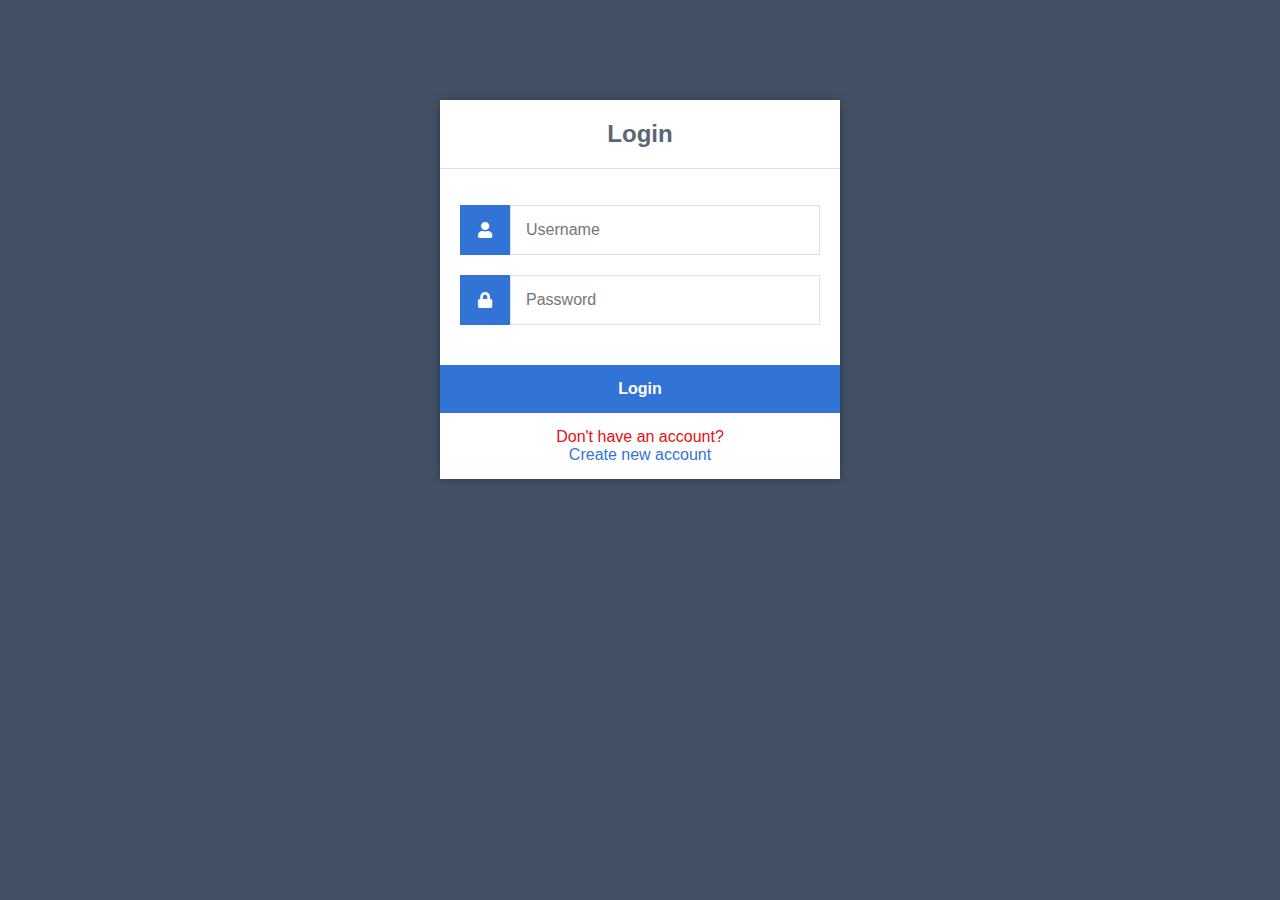
<file: index.html>
<!DOCTYPE html>
<html lang="en">
<head>
    <meta charset="UTF-8">
    <meta name="viewport" content="width=device-width, initial-scale=1.0">
    <title>Login</title>
    <link rel="stylesheet" href="style.css" type="text/css">
    <link rel="stylesheet" href="https://use.fontawesome.com/releases/v5.7.1/css/all.css">
</head>
<body>
    
    <div class="login">
        <h1>Login</h1>
        <form action="authenticate.php" method="post">
            <label for="username">
                <i class="fas fa-user"></i>
            </label>
            <input type="text" name="username" placeholder="Username" id="username">
            <label for="password">
                <i class="fas fa-lock"></i>
            </label>
            <input type="password" name="password" placeholder="Password" id="password">
            <input type="submit" value="Login">
        </form>
        <div class="create-account">
            <p>Don't have an account?</p><a href="register.html">Create new account</a>
        </div>
        
    </div>

    



</body>
</html>
</file>
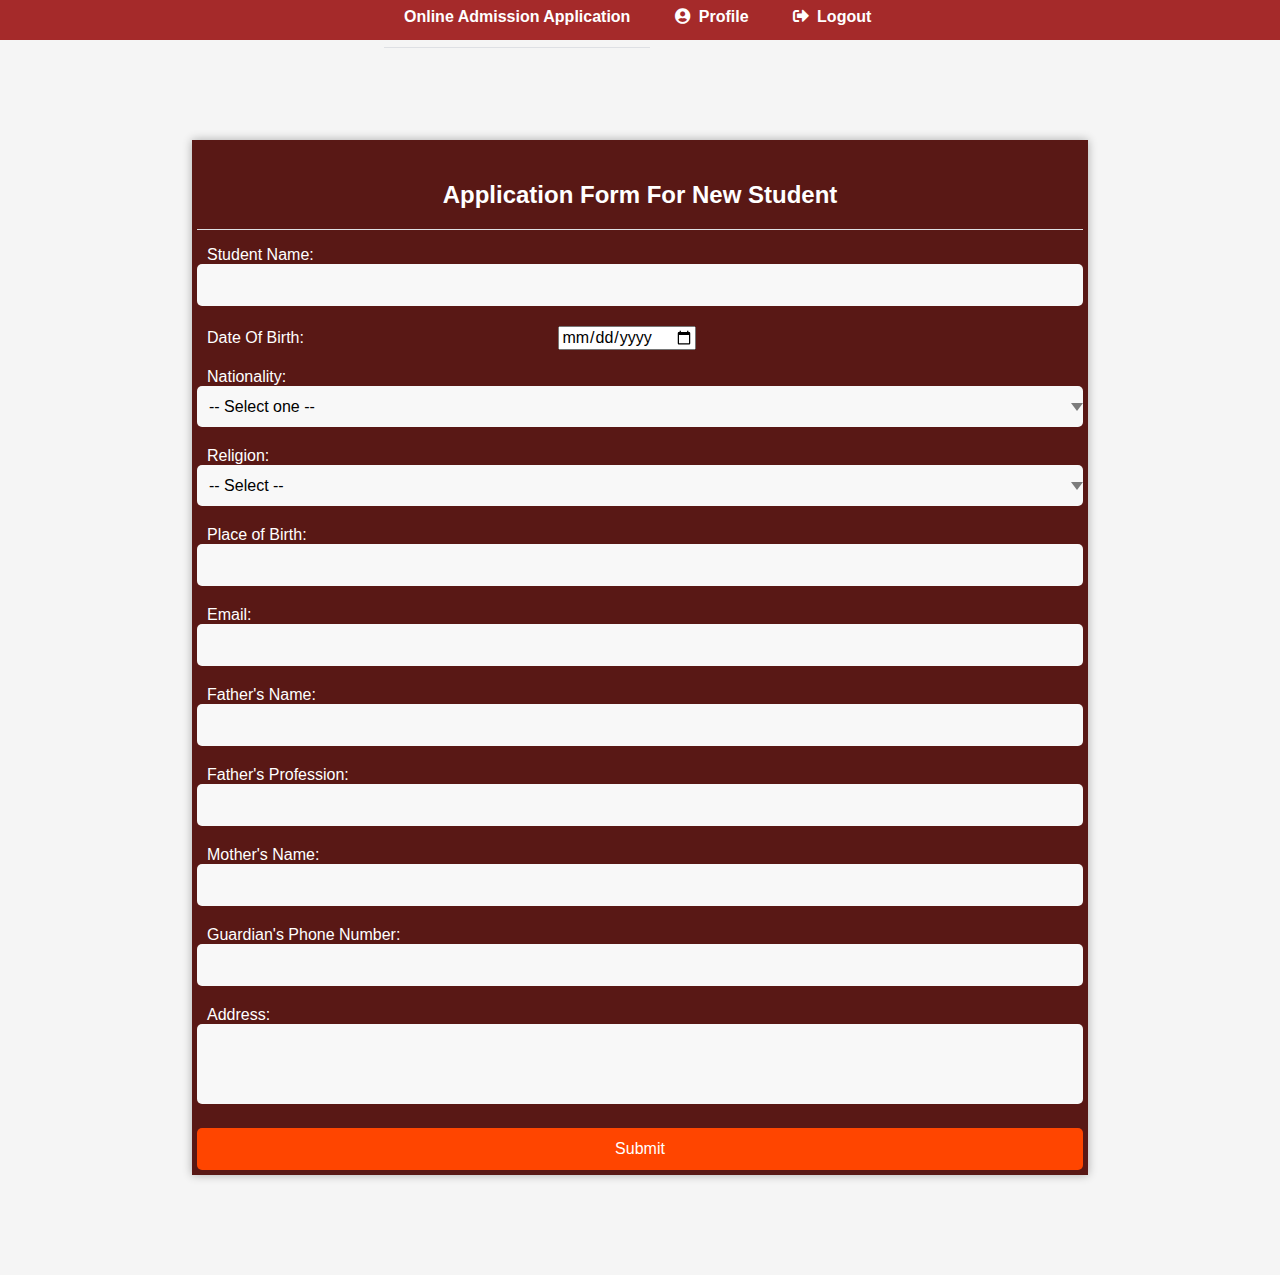
<file: application.html>
<!DOCTYPE html>
<html lang="en">
<head>
    <meta charset="UTF-8">
    <meta name="viewport" content="width=device-width, initial-scale=1.0">
    <title>Login</title>
    <link rel="stylesheet" href="form.css">
    <link rel="stylesheet" href="https://use.fontawesome.com/releases/v5.7.1/css/all.css">
    <link rel="stylesheet" href="https://cdnjs.cloudflare.com/ajax/libs/font-awesome/6.2.0/css/all.min.css" integrity="sha512-xh6O/CkQoPOWDdYTDqeRdPCVd1SpvCA9XXcUnZS2FmJNp1coAFzvtCN9BmamE+4aHK8yyUHUSCcJHgXloTyT2A==" crossorigin="anonymous" referrerpolicy="no-referrer">
</head>
<body>

    <nav class="navtop">
        <div>
            <h1><a href="home.php">Online Admission Application</a></h1>
            <a href="profile.php"><i class="fas fa-user-circle"></i>Profile</a>
            <a href="logout.php"><i class="fas fa-sign-out-alt"></i>Logout</a>
        </div>
    </nav>

    <div class="application">
        <h1>Application Form For New Student</h1>
        <form action="application.php" method="post">

            <label for="student_name">Student Name: </label>
            <input type="text" name="student_name" id="student_name" required>
            
            <label for="dob">Date Of Birth: </label>
            <input type="date" name="dob" id="dob" required><br><br>

            <label for="nationality">Nationality: </label>
            <select name="nationality">
                <option value="">-- Select one --</option>
                <option value="afghan">Afghan</option>
                <option value="albanian">Albanian</option>
                <option value="algerian">Algerian</option>
                <option value="american">American</option>
                <option value="andorran">Andorran</option>
                <option value="angolan">Angolan</option>
                <option value="antiguans">Antiguans</option>
                <option value="argentinean">Argentinean</option>
                <option value="armenian">Armenian</option>
                <option value="australian">Australian</option>
                <option value="austrian">Austrian</option>
                <option value="azerbaijani">Azerbaijani</option>
                <option value="bahamian">Bahamian</option>
                <option value="bahraini">Bahraini</option>
                <option value="bangladeshi">Bangladeshi</option>
                <option value="barbadian">Barbadian</option>
                <option value="barbudans">Barbudans</option>
                <option value="batswana">Batswana</option>
                <option value="belarusian">Belarusian</option>
                <option value="belgian">Belgian</option>
                <option value="belizean">Belizean</option>
                <option value="beninese">Beninese</option>
                <option value="bhutanese">Bhutanese</option>
                <option value="bolivian">Bolivian</option>
                <option value="bosnian">Bosnian</option>
                <option value="brazilian">Brazilian</option>
                <option value="british">British</option>
                <option value="bruneian">Bruneian</option>
                <option value="bulgarian">Bulgarian</option>
                <option value="burkinabe">Burkinabe</option>
                <option value="burmese">Burmese</option>
                <option value="burundian">Burundian</option>
                <option value="cambodian">Cambodian</option>
                <option value="cameroonian">Cameroonian</option>
                <option value="canadian">Canadian</option>
                <option value="cape verdean">Cape Verdean</option>
                <option value="central african">Central African</option>
                <option value="chadian">Chadian</option>
                <option value="chilean">Chilean</option>
                <option value="chinese">Chinese</option>
                <option value="colombian">Colombian</option>
                <option value="comoran">Comoran</option>
                <option value="congolese">Congolese</option>
                <option value="costa rican">Costa Rican</option>
                <option value="croatian">Croatian</option>
                <option value="cuban">Cuban</option>
                <option value="cypriot">Cypriot</option>
                <option value="czech">Czech</option>
                <option value="danish">Danish</option>
                <option value="djibouti">Djibouti</option>
                <option value="dominican">Dominican</option>
                <option value="dutch">Dutch</option>
                <option value="east timorese">East Timorese</option>
                <option value="ecuadorean">Ecuadorean</option>
                <option value="egyptian">Egyptian</option>
                <option value="emirian">Emirian</option>
                <option value="equatorial guinean">Equatorial Guinean</option>
                <option value="eritrean">Eritrean</option>
                <option value="estonian">Estonian</option>
                <option value="ethiopian">Ethiopian</option>
                <option value="fijian">Fijian</option>
                <option value="filipino">Filipino</option>
                <option value="finnish">Finnish</option>
                <option value="french">French</option>
                <option value="gabonese">Gabonese</option>
                <option value="gambian">Gambian</option>
                <option value="georgian">Georgian</option>
                <option value="german">German</option>
                <option value="ghanaian">Ghanaian</option>
                <option value="greek">Greek</option>
                <option value="grenadian">Grenadian</option>
                <option value="guatemalan">Guatemalan</option>
                <option value="guinea-bissauan">Guinea-Bissauan</option>
                <option value="guinean">Guinean</option>
                <option value="guyanese">Guyanese</option>
                <option value="haitian">Haitian</option>
                <option value="herzegovinian">Herzegovinian</option>
                <option value="honduran">Honduran</option>
                <option value="hungarian">Hungarian</option>
                <option value="icelander">Icelander</option>
                <option value="indian">Indian</option>
                <option value="indonesian">Indonesian</option>
                <option value="iranian">Iranian</option>
                <option value="iraqi">Iraqi</option>
                <option value="irish">Irish</option>
                <option value="israeli">Israeli</option>
                <option value="italian">Italian</option>
                <option value="ivorian">Ivorian</option>
                <option value="jamaican">Jamaican</option>
                <option value="japanese">Japanese</option>
                <option value="jordanian">Jordanian</option>
                <option value="kazakhstani">Kazakhstani</option>
                <option value="kenyan">Kenyan</option>
                <option value="kittian and nevisian">Kittian and Nevisian</option>
                <option value="kuwaiti">Kuwaiti</option>
                <option value="kyrgyz">Kyrgyz</option>
                <option value="laotian">Laotian</option>
                <option value="latvian">Latvian</option>
                <option value="lebanese">Lebanese</option>
                <option value="liberian">Liberian</option>
                <option value="libyan">Libyan</option>
                <option value="liechtensteiner">Liechtensteiner</option>
                <option value="lithuanian">Lithuanian</option>
                <option value="luxembourger">Luxembourger</option>
                <option value="macedonian">Macedonian</option>
                <option value="malagasy">Malagasy</option>
                <option value="malawian">Malawian</option>
                <option value="malaysian">Malaysian</option>
                <option value="maldivan">Maldivan</option>
                <option value="malian">Malian</option>
                <option value="maltese">Maltese</option>
                <option value="marshallese">Marshallese</option>
                <option value="mauritanian">Mauritanian</option>
                <option value="mauritian">Mauritian</option>
                <option value="mexican">Mexican</option>
                <option value="micronesian">Micronesian</option>
                <option value="moldovan">Moldovan</option>
                <option value="monacan">Monacan</option>
                <option value="mongolian">Mongolian</option>
                <option value="moroccan">Moroccan</option>
                <option value="mosotho">Mosotho</option>
                <option value="motswana">Motswana</option>
                <option value="mozambican">Mozambican</option>
                <option value="namibian">Namibian</option>
                <option value="nauruan">Nauruan</option>
                <option value="nepalese">Nepalese</option>
                <option value="new zealander">New Zealander</option>
                <option value="ni-vanuatu">Ni-Vanuatu</option>
                <option value="nicaraguan">Nicaraguan</option>
                <option value="nigerien">Nigerien</option>
                <option value="north korean">North Korean</option>
                <option value="northern irish">Northern Irish</option>
                <option value="norwegian">Norwegian</option>
                <option value="omani">Omani</option>
                <option value="pakistani">Pakistani</option>
                <option value="palauan">Palauan</option>
                <option value="panamanian">Panamanian</option>
                <option value="papua new guinean">Papua New Guinean</option>
                <option value="paraguayan">Paraguayan</option>
                <option value="peruvian">Peruvian</option>
                <option value="polish">Polish</option>
                <option value="portuguese">Portuguese</option>
                <option value="qatari">Qatari</option>
                <option value="romanian">Romanian</option>
                <option value="russian">Russian</option>
                <option value="rwandan">Rwandan</option>
                <option value="saint lucian">Saint Lucian</option>
                <option value="salvadoran">Salvadoran</option>
                <option value="samoan">Samoan</option>
                <option value="san marinese">San Marinese</option>
                <option value="sao tomean">Sao Tomean</option>
                <option value="saudi">Saudi</option>
                <option value="scottish">Scottish</option>
                <option value="senegalese">Senegalese</option>
                <option value="serbian">Serbian</option>
                <option value="seychellois">Seychellois</option>
                <option value="sierra leonean">Sierra Leonean</option>
                <option value="singaporean">Singaporean</option>
                <option value="slovakian">Slovakian</option>
                <option value="slovenian">Slovenian</option>
                <option value="solomon islander">Solomon Islander</option>
                <option value="somali">Somali</option>
                <option value="south african">South African</option>
                <option value="south korean">South Korean</option>
                <option value="spanish">Spanish</option>
                <option value="sri lankan">Sri Lankan</option>
                <option value="sudanese">Sudanese</option>
                <option value="surinamer">Surinamer</option>
                <option value="swazi">Swazi</option>
                <option value="swedish">Swedish</option>
                <option value="swiss">Swiss</option>
                <option value="syrian">Syrian</option>
                <option value="taiwanese">Taiwanese</option>
                <option value="tajik">Tajik</option>
                <option value="tanzanian">Tanzanian</option>
                <option value="thai">Thai</option>
                <option value="togolese">Togolese</option>
                <option value="tongan">Tongan</option>
                <option value="trinidadian or tobagonian">Trinidadian or Tobagonian</option>
                <option value="tunisian">Tunisian</option>
                <option value="turkish">Turkish</option>
                <option value="tuvaluan">Tuvaluan</option>
                <option value="ugandan">Ugandan</option>
                <option value="ukrainian">Ukrainian</option>
                <option value="uruguayan">Uruguayan</option>
                <option value="uzbekistani">Uzbekistani</option>
                <option value="venezuelan">Venezuelan</option>
                <option value="vietnamese">Vietnamese</option>
                <option value="welsh">Welsh</option>
                <option value="yemenite">Yemenite</option>
                <option value="zambian">Zambian</option>
                <option value="zimbabwean">Zimbabwean</option>
            </select>

            <label for="religion">Religion: </label>
            <select name="religion">
                <option value="">-- Select --</option>
                <option value="hinduism">Hinduism</option>
                <option value="islam">Islam</option>
                <option value="buddhism">Buddhism</option>
                <option value="christianity">Christianity</option>
                <option value="other">Other</option>
            </select>

            <label for="pob">Place of Birth:</label>
            <input type="text" id="pob" name="pob" required>

            <label for="email">Email:</label>
            <input type="email" id="email" name="email" required>

            <label for="f_name">Father's Name:</label>
            <input type="text" id="f_name" name="f_name" required>

            <label for="f_profession">Father's Profession:</label>
            <input type="text" id="f_profession" name="f_profession" required>

            <label for="m_name">Mother's Name:</label>
            <input type="text" id="m_name" name="m_name" required>

            <label for="g_phone_no">Guardian's Phone Number:</label>
            <input type="tel" id="g_phone_no" name="g_phone_no" required>

            <label for="address">Address:</label>
            <textarea id="address" name="address" required></textarea>

            <input type="submit" value="Submit">










            




        </form>
    </div>
    
</body>
</html>
</file>
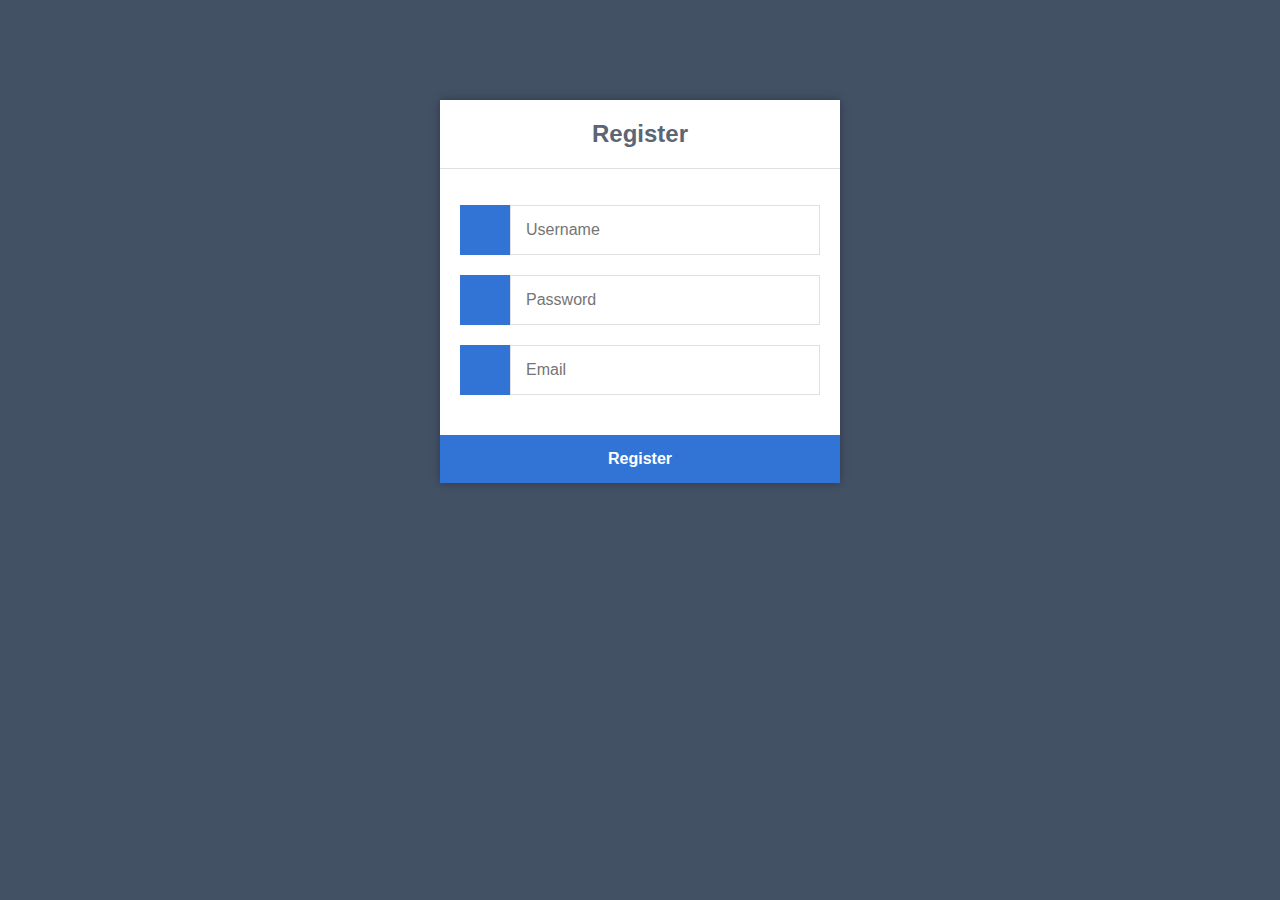
<file: register.html>
<!DOCTYPE html>
<html>
	<head>
		<meta charset="utf-8">
		<title>Register</title>
        <link rel="stylesheet" href="reg.css" type="text/css">
		<link rel="stylesheet" href="https://cdnjs.cloudflare.com/ajax/libs/font-awesome/6.2.0/css/all.min.css" integrity="sha512-xh6O/CkQoPOWDdYTDqeRdPCVd1SpvCA9XXcUnZS2FmJNp1coAFzvtCN9BmamE+4aHK8yyUHUSCcJHgXloTyT2A==" crossorigin="anonymous" referrerpolicy="no-referrer">
	</head>
	<body>
		<div class="register">
			<h1>Register</h1>
			<form action="register.php" method="post" autocomplete="off">
				<label for="username">
					<i class="fas fa-user"></i>
				</label>
				<input type="text" name="username" placeholder="Username" id="username" required>
				<label for="password">
					<i class="fas fa-lock"></i>
				</label>
				<input type="password" name="password" placeholder="Password" id="password" required>
				<label for="email">
					<i class="fas fa-envelope"></i>
				</label>
				<input type="email" name="email" placeholder="Email" id="email" required>
				<input type="submit" value="Register">
			</form>
		</div>
	</body>
</html>
</file>
<file: style.css>
* {
    box-sizing: border-box;
    font-family: -apple-system, BlinkMacSystemFont, "segoe ui", roboto, oxygen, ubuntu, cantarell, "fira sans", "droid sans", "helvetica neue", Arial, sans-serif;
    font-size: 16px;
}

body {
    background-color: #435165;
}

.login {
    width: 400px;
    background-color: #ffffff;
    box-shadow: 0 0 9px 0 rgba(0, 0, 0, 0.3);
    margin: 100px auto;
}

.login h1 {
    text-align: center;
    color: #5b6574;
    font-size: 24px;
    padding: 20px 0 20px 0;
    border-bottom: 1px solid #dee0e4;
}

.login form {
    display: flex;
    flex-wrap: wrap;
    justify-content: center;
    padding-top: 20px;
}

.login form label {
    display: flex;
    justify-content: center;
    align-items: center;
    width: 50px;
    height: 50px;
    background-color: #3274d6;
    color: #ffffff;
}

.login form input[type="password"], .login form input[type="text"] {
    width: 310px;
    height: 50px;
    border: 1px solid #dee0e4;
    margin-bottom: 20px;
    padding: 0 15px;
}

.login form input[type="submit"] {
    width: 100%;
    padding: 15px;
    margin-top: 20px;
    background-color: #3274d6;
    border: 0;
    cursor: pointer;
    font-weight: bold;
    color: #ffffff;
    transition: background-color 0.2s;
}

.login form input[type="submit"]:hover {
    background-color: #2868c7;
    transition: background-color 0.2s;
}

.create-account {
    margin-top: 15px;
    text-align: center;
    padding-bottom: 15px;
}
.create-account p {
    margin: 0;
    color: #e40f0f;
}
.create-account a {
    color: #3274d6;
    text-decoration: none;
    font-weight: 500;
}
.create-account a:hover {
    color: #2868c7;
    transition: background-color 0.2s;
}

/*
    Home Page....
*/

.navtop {
    background-color: #A52A2A;
    height: 40px;
    width: 100%;
    border: 0;
}

.navtop div {
    width: 100px;
    height: 100%;
    display: inline;
    margin: 30%;
}


.navtop div h1 {
    font-size: 24px;
    color: #fff;
    font-weight: normal;
    display: inline;
    align-items: center;
}

.navtop div a {
    padding: 0 20px;
    text-decoration: none;
    color: #fff;
    font-weight: bold;
}

.navtop div a i {
    padding: 2px 8px 0 0;
}

.navtop div a:hover {
    color: #eaebed;
}

body.loggedin {
    background-color: #f3f4f7;
}

.content {
    width: 1000px;
    max-width: 0 auto;
}

.content h2 {
    margin: 0;
    padding: 25px 0;
    font-size: 22px;
    border-bottom: 1px solid #e0e0e3;
    color: #000;
}

.content > p, .content > div {
    box-shadow: 0 0 5px 0 rgba(0, 0, 0, 0.1);
    margin: 25px 0;
    padding: 25px;
    background-color: #fff;
}

.content > p table td, .content > div table td {
    padding: 5px;
}

.content > p table td:first-child, .content > div table td:first-child {
    font-weight: bold;
    color: #4a536e;
    padding-right: 15px;
}

.content > div p {
    padding: 5px;
    margin: 0 0 10px 0;
}
</file>
<file: form.css>
* {
    box-sizing: border-box;
    font-family: -apple-system, BlinkMacSystemFont, "segoe ui", roboto, oxygen, ubuntu, cantarell, "fira sans", "droid sans", "helvetica neue", Arial, sans-serif;
    font-size: 16px;
}

body {
    background-color: whitesmoke;
    margin: 0;
}

.navtop {
    background-color: #A52A2A;
    height: 40px;
    width: 100%;
    border: 0;
}

.navtop div {
    width: 100px;
    height: 100%;
    display: inline;
    margin: 30%;
}


.navtop div h1 {
    font-size: 24px;
    color: #fff;
    font-weight: normal;
    display: inline;
    align-items: center;
}

.navtop div a {
    padding: 0 20px;
    text-decoration: none;
    color: #fff;
    font-weight: bold;
}

.navtop div a i {
    padding: 2px 8px 0 0;
}

.navtop div a:hover {
    color: #eaebed;
}

.application {
    width: 70%;
    background-color: #591815;
    box-shadow: 0 0 9px 0 rgba(0, 0, 0, 0.3);
    margin: 100px auto;
    padding: 5px;
}

h1 {
    text-align: center;
    color: #ffffff;
    font-size: 24px;
    padding: 20px 0 20px 0;
    border-bottom: 1px solid #dee0e4;
}

form {
    display: inline;
    flex-wrap: wrap;
    justify-content: center;
    padding-top: 20px;
}

label {
    margin-bottom: 15px;
    margin-left: 10px;
    margin-right: 250px;
    color: #fff;
    font-size: 16px;
    padding-bottom: 5px;
}

input[type="text"],
input[type="email"],
input[type="tel"],
select,
textarea {
    width: 100%;
    padding: 12px;
    margin-bottom: 20px;
    border: none;
    border-radius: 5px;
    background-color: #f8f8f8;
    transition: all 0.3s ease;
}

input[type="text"]:focus,
input[type="email"]:focus,
input[type="tel"]:focus,
select:focus,
textarea:focus {
    background-color: #e9e9e9;
    outline: none;
}

select {
    appearance: none;
    -webkit-appearance: none;
    -moz-appearance: none;
    background-image: url("data:image/svg+xml,%3Csvg xmlns='http://www.w3.org/2000/svg' width='12' height='8' viewBox='0 0 12 8'%3E%3Cpath fill='%23000000' fill-opacity='0.5' d='M6 8L0 0h12L6 8z'/%3E%3C/svg%3E");
    background-repeat: no-repeat;
    background-position-x: 100%;
    background-position-y: center;
}

textarea {
    resize: none;
    height: 80px;
}

input[type="submit"] {
    background-color: #FF4500;
    width: 100%;
    color: #fff;
    border: none;
    padding: 12px;
    cursor: pointer;
    border-radius: 5px;
    transition: background-color 0.3s ease;
}

input[type="submit"]:hover {
    background-color: rgb(108, 46, 23);
}
</file>
<file: reg.css>
* {
    box-sizing: border-box;
    font-family: -apple-system, BlinkMacSystemFont, "segoe ui", roboto, oxygen, ubuntu, cantarell, "fira sans", "droid sans", "helvetica neue", Arial, sans-serif;
    font-size: 16px;
}
body {
    background-color: #435165;
    margin: 0;
}
.register {
    width: 400px;
    background-color: #ffffff;
    box-shadow: 0 0 9px 0 rgba(0, 0, 0, 0.3);
    margin: 100px auto;
}
.register h1 {
    text-align: center;
    color: #5b6574;
    font-size: 24px;
    padding: 20px 0 20px 0;
    border-bottom: 1px solid #dee0e4;
}
.register form {
    display: flex;
    flex-wrap: wrap;
    justify-content: center;
    padding-top: 20px;
}
.register form label {
    display: flex;
    justify-content: center;
    align-items: center;
    width: 50px;
    height: 50px;
    background-color: #3274d6;
    color: #ffffff;
}
.register form input[type="password"], .register form input[type="text"], .register form input[type="email"] {
    width: 310px;
    height: 50px;
    border: 1px solid #dee0e4;
    margin-bottom: 20px;
    padding: 0 15px;
}
.register form input[type="submit"] {
    width: 100%;
    padding: 15px;
    margin-top: 20px;
    background-color: #3274d6;
   border: 0;
    cursor: pointer;
    font-weight: bold;
    color: #ffffff;
    transition: background-color 0.2s;
}
.register form input[type="submit"]:hover {
  background-color: #2868c7;
    transition: background-color 0.2s;
}
</file>
